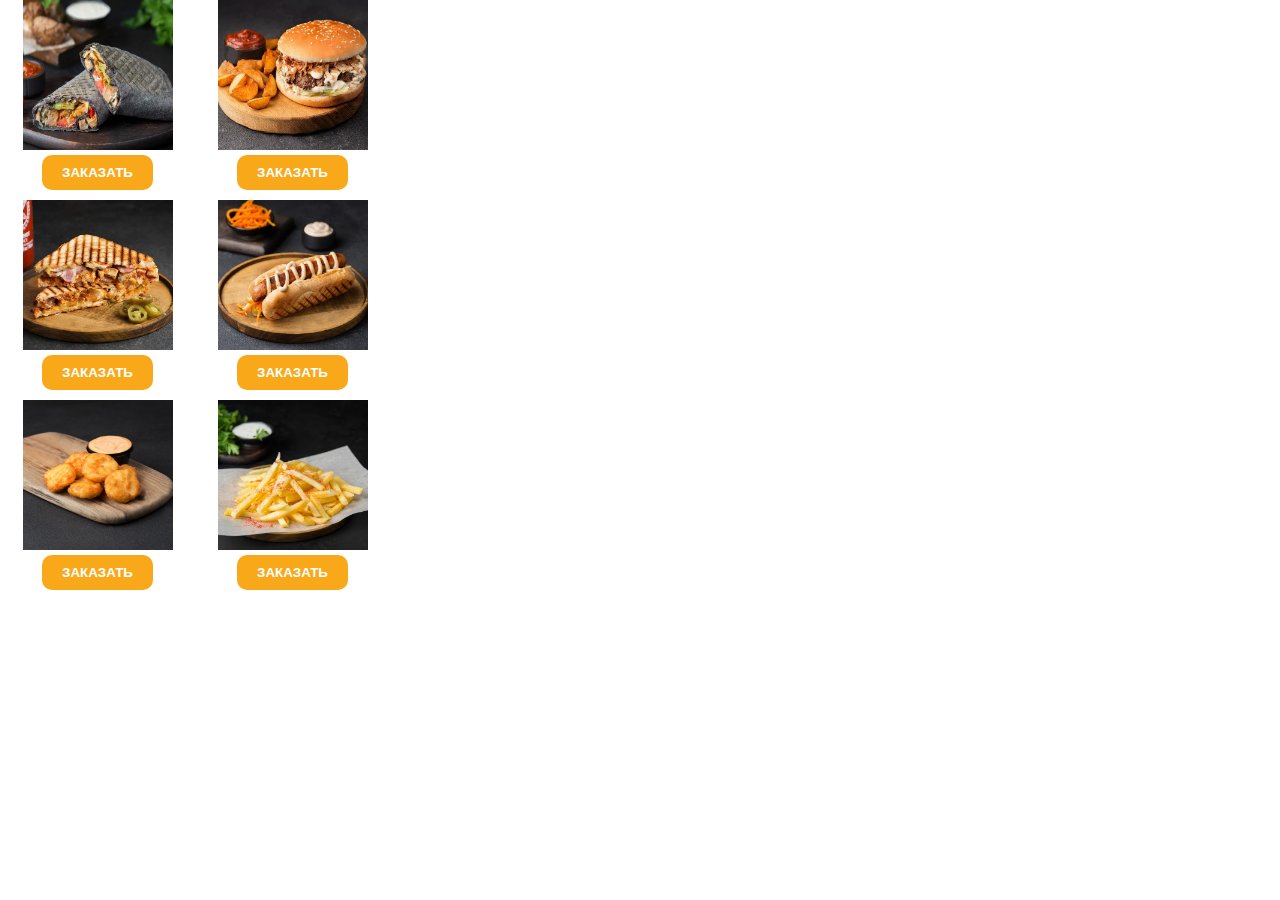
<file: public/index.html>
<!DOCTYPE html>
<html lang="ru">
<head>
	<meta charset="UTF-8">
	<meta name="viewport" content="width=device-width, initial-scale=1.0">
	<link rel="stylesheet" href="style.css">
	<title>Document</title>
</head>
<body>
	<div class="container">
		<div class="inner">
			<div class="item">
				<img src="goods-images/1.jpg" alt="" class="img">
				<button class="btn" id="btn1">Заказать</button>
			</div>
			<div class="item">
				<img src="goods-images/2.jpg" alt="" class="img">
				<button class="btn" id="btn2">Заказать</button>
			</div>
			<div class="item">
				<img src="goods-images/3.jpg" alt="" class="img">
				<button class="btn" id="btn3">Заказать</button>
			</div>
			<div class="item">
				<img src="goods-images/4.jpg" alt="" class="img">
				<button class="btn" id="btn4">Заказать</button>
			</div>
			<div class="item">
				<img src="goods-images/5.jpg" alt="" class="img">
				<button class="btn" id="btn5">Заказать</button>
			</div>
			<div class="item">
				<img src="goods-images/6.jpg" alt="" class="img">
				<button class="btn" id="btn6">Заказать</button>
			</div>
		</div>
	</div>
    <!-- блок для передачи информации из телеграма в сайт -->
	<div class="usercard" id="usercard">
	</div>
	<!-- обязательно для тг-веб-приложения -->
	<script src="https://telegram.org/js/telegram-web-app.js"></script>
	<script src="app.js"></script>
</body>
</html>
</file>
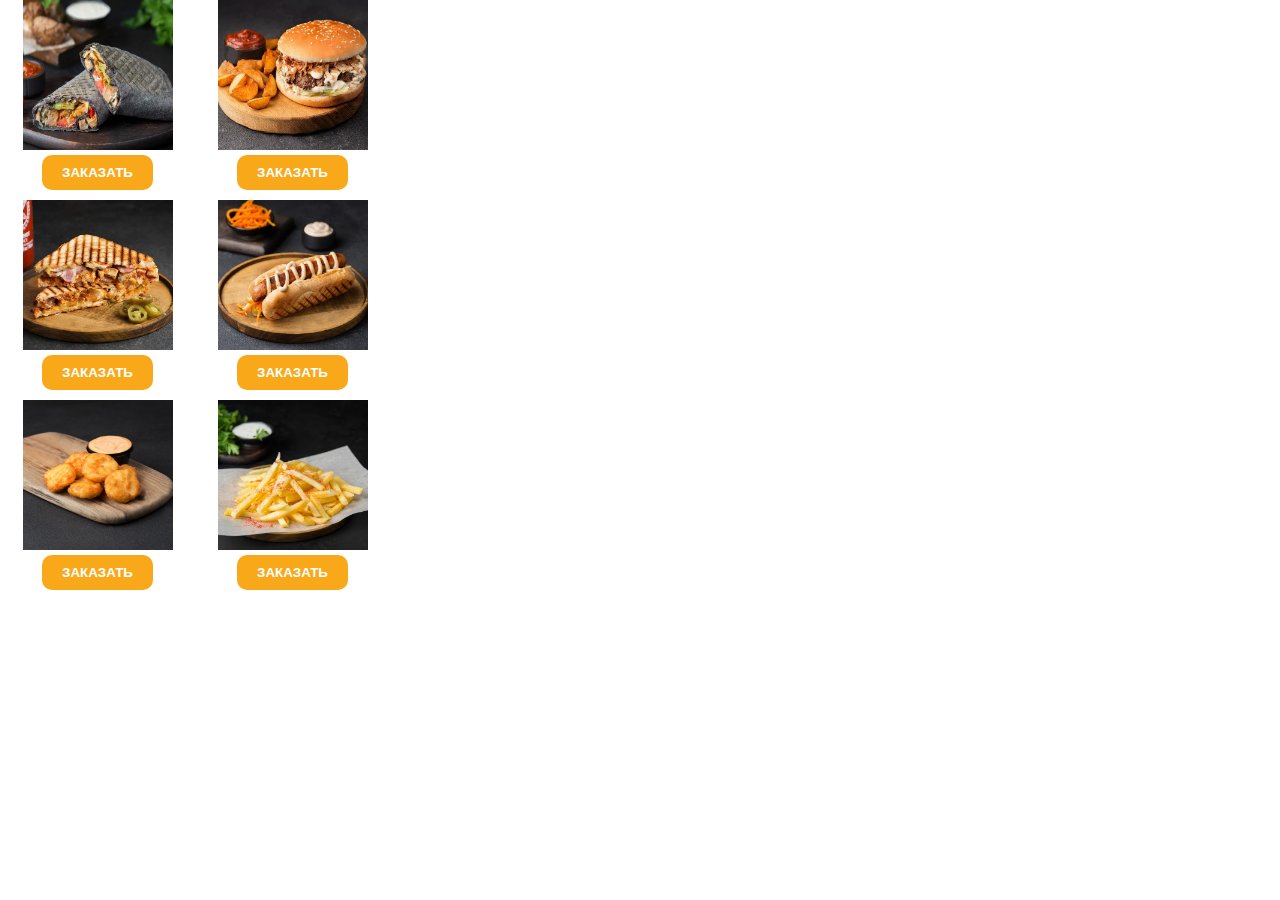
<file: site/index.html>
<!DOCTYPE html>
<html lang="ru">
<head>
	<meta charset="UTF-8">
	<meta name="viewport" content="width=device-width, initial-scale=1.0">
	<meta http-equiv="X-UA-Compatible" content="ie-edge">
	<link rel="stylesheet" href="style.css">
	<title>Document</title>
</head>
<body>
	<div class="container">
		<div class="inner">
			<div class="item">
				<img src="goods-images/1.jpg" alt="" class="img">
				<button class="btn" id="btn1">Заказать</button>
			</div>
			<div class="item">
				<img src="goods-images/2.jpg" alt="" class="img">
				<button class="btn" id="btn2">Заказать</button>
			</div>
			<div class="item">
				<img src="goods-images/3.jpg" alt="" class="img">
				<button class="btn" id="btn3">Заказать</button>
			</div>
			<div class="item">
				<img src="goods-images/4.jpg" alt="" class="img">
				<button class="btn" id="btn4">Заказать</button>
			</div>
			<div class="item">
				<img src="goods-images/5.jpg" alt="" class="img">
				<button class="btn" id="btn5">Заказать</button>
			</div>
			<div class="item">
				<img src="goods-images/6.jpg" alt="" class="img">
				<button class="btn" id="btn6">Заказать</button>
			</div>
		</div>
	</div>
    <!-- блок для передачи информации из телеграма в сайт -->
	<div class="usercard" id="usercard">
	</div>
	<!-- обязательно для тг-веб-приложения -->
	<script src="https://telegram.org/js/telegram-web-app.js"></script>
	<script src="app.js"></script>
</body>
</html>
</file>
<file: public/style.css>
body {
	margin: 0;
	padding: 0;
	font-size: 18px;
	color: var(--tg-theme-text-color);
	background: var(--tg-theme-bg-color);
}

.container {
	max-width: 390px;
}

.inner {
	display: grid;
	grid-template-columns: 1fr 1fr;
	grid-template-rows: 200px 200px 200px;
}

.img {
	width: 150px;
}

.item {
	text-align: center;
}

.btn {
	display: inline-block;
	padding: 10px 20px;
	border: none;
	background: rgb(248, 168, 24);
	border-radius: 10px;
	color: #fff;
	text-transform: uppercase;
	font-weight: 700;

	transition: background .2s linear;
}

.btn:hover {
	background: lightgreen;
}

.usercard {
	text-align: center;
}
</file>
<file: site/style.css>
body {
	margin: 0;
	padding: 0;
	font-size: 18px;
	color: var(--tg-theme-text-color);
	background: var(--tg-theme-bg-color);
}

.container {
	max-width: 390px;
}

.inner {
	display: grid;
	grid-template-columns: 1fr 1fr;
	grid-template-rows: 200px 200px 200px;
}

.img {
	width: 150px;
}

.item {
	text-align: center;
}

.btn {
	display: inline-block;
	padding: 10px 20px;
	border: none;
	background: rgb(248, 168, 24);
	border-radius: 10px;
	color: #fff;
	text-transform: uppercase;
	font-weight: 700;

	transition: background .2s linear;
}

.btn:hover {
	background: lightgreen;
}

.usercard {
	text-align: center;
}
</file>
